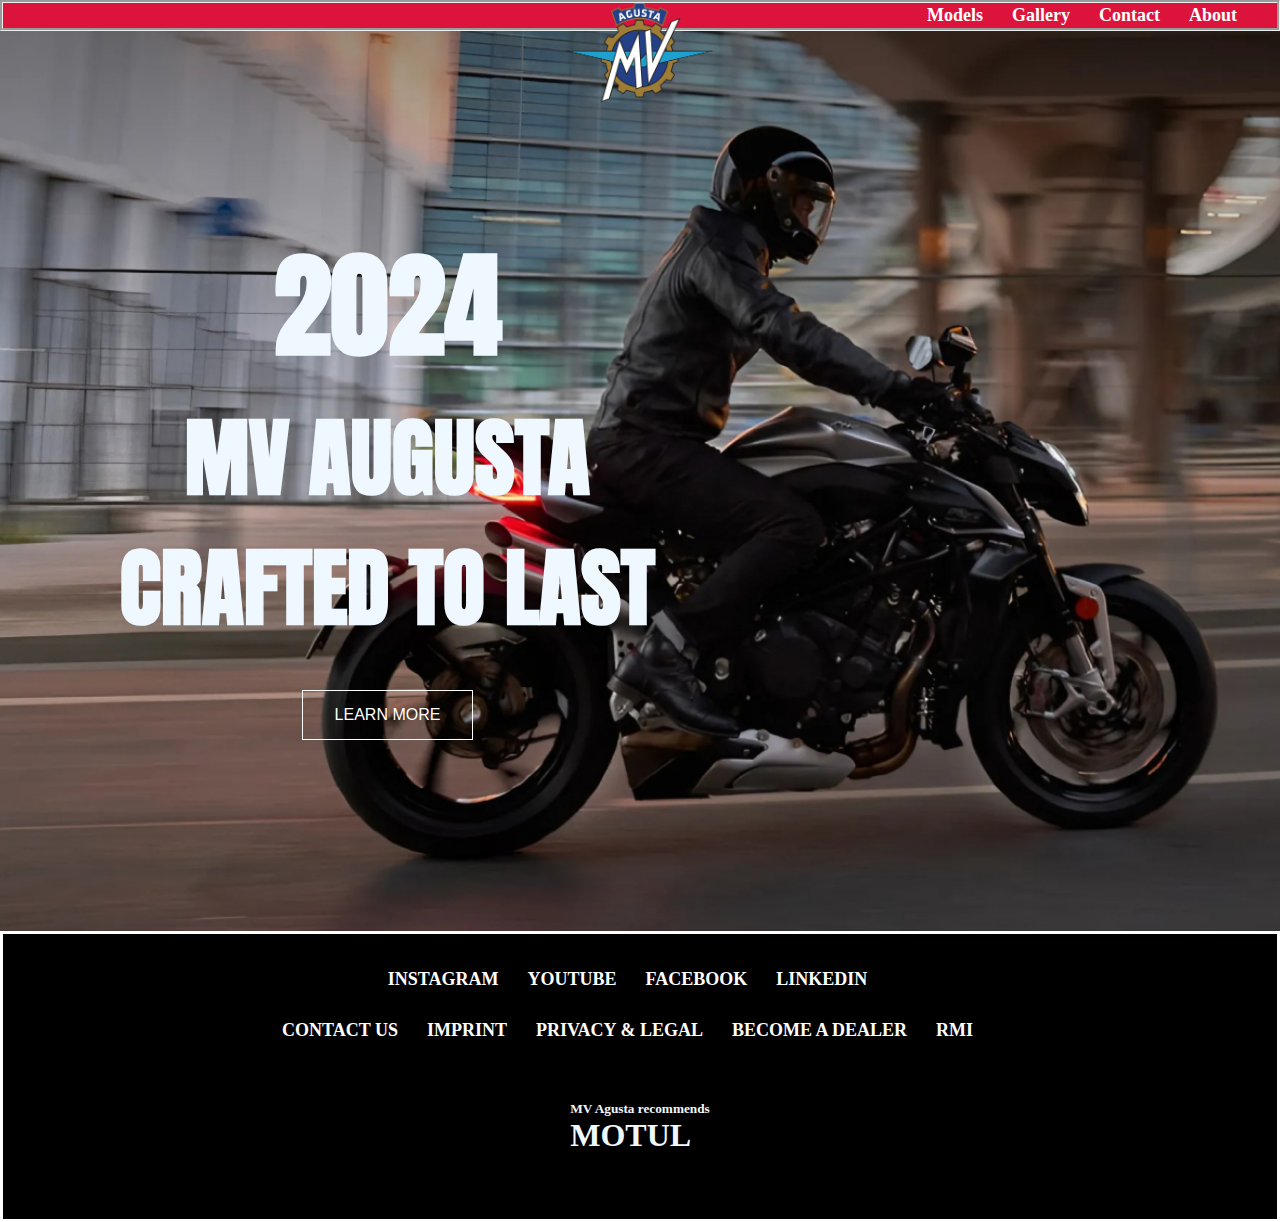
<file: index.html>
<!DOCTYPE html>
<html>
  <head>
    <meta charset="utf-8" />
    <meta name="viewport" content="width=device-width, initial-scale=1" />
    <title>MV Augusta</title>
    <link rel="stylesheet" type="text/css" href="style.css" />
  </head>

  <body>
    <nav class="navbar">
      <div class="logo">
        <a href="index.html"
          ><img
            src="MV_Agusta_Logo.svg.png"
            alt="Augusta logo"
            width="75px"
            height="50px"
        /></a>
      </div>
      <div class="navdiv">
        <div></div>
        <ul>
          <li><a href="Models.html">Models</a></li>
          <li><a href="Gallery.html">Gallery</a></li>
          <li><a href="contact.html">Contact</a></li>
          <li><a href="About.html">About</a></li>
        </ul>
      </div>
    </nav>

    <div class="container">
      <div class="background-image">
        <div class="text-column">
          <div class="text-content">
            <h1>2024</h1>
            <h2>MV AUGUSTA</h2>
            <h2>CRAFTED TO LAST</h2>
            <button class="styled-button">LEARN MORE</button>
          </div>
        </div>
      </div>
    </div>

    <div class="footer-content">
      <div class="footer-links">
        <ul>
          <li>
            <a href="https://www.instagram.com/mvagustamotor"> INSTAGRAM</a>
          </li>
          <li>
            <a href="https://www.youtube.com/channel/UCGJ0cJav9lCQfwza2q8PKxg"
              >YOUTUBE</a
            >
          </li>
          <li><a href="https://facebook.com/mvagustamotor">FACEBOOK</a></li>
          <li>
            <a href="https://www.linkedin.com/company/mvagustamotor"
              >LINKEDIN</a
            >
          </li>
        </ul>
      </div>
      <div class="footer-bottom">
        <div class="footer_bottom-info">
          <ul>
            <li>
              <a href="https://support.mvagusta.com/hc/requests/new"
                >CONTACT US</a
              >
            </li>
            <li>
              <a href="https://www.mvagusta.com/us/en/imprint">IMPRINT</a>
            </li>
            <li>
              <a href="https://www.mvagusta.com/us/en/privacy-legal"
                >PRIVACY & LEGAL</a
              >
            </li>
            <li>
              <a href="https://www.mvagusta.com/us/en/become-a-dealer"
                >BECOME A DEALER</a
              >
            </li>
            <li><a href="https://www.mvagusta.com/us/en/rmi">RMI</a></li>
          </ul>
        </div>
      </div>

      <div class="footer-last">
        <div class="footer_last-info">
          <h5>MV Agusta recommends</h5>
          <h1>MOTUL</h1>
        </div>
      </div>
    </div>
  </body>
</html>
</file>
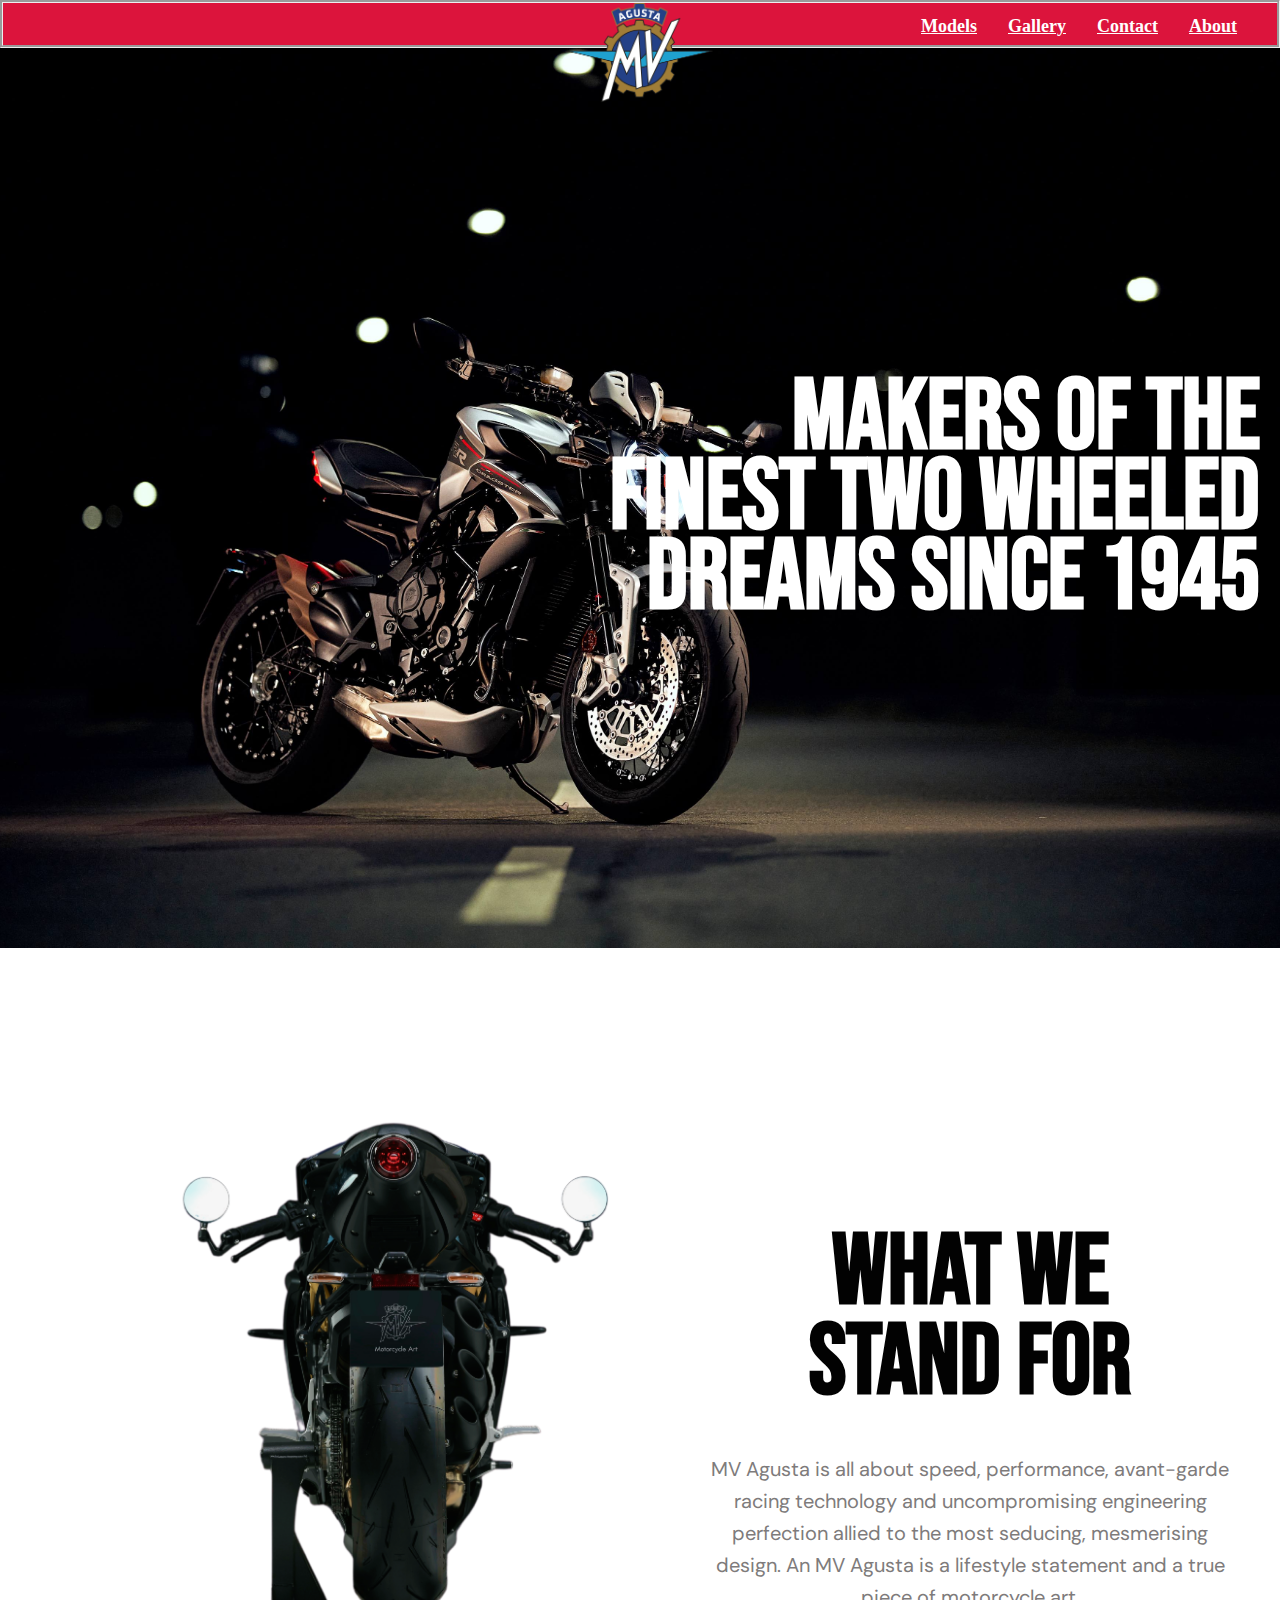
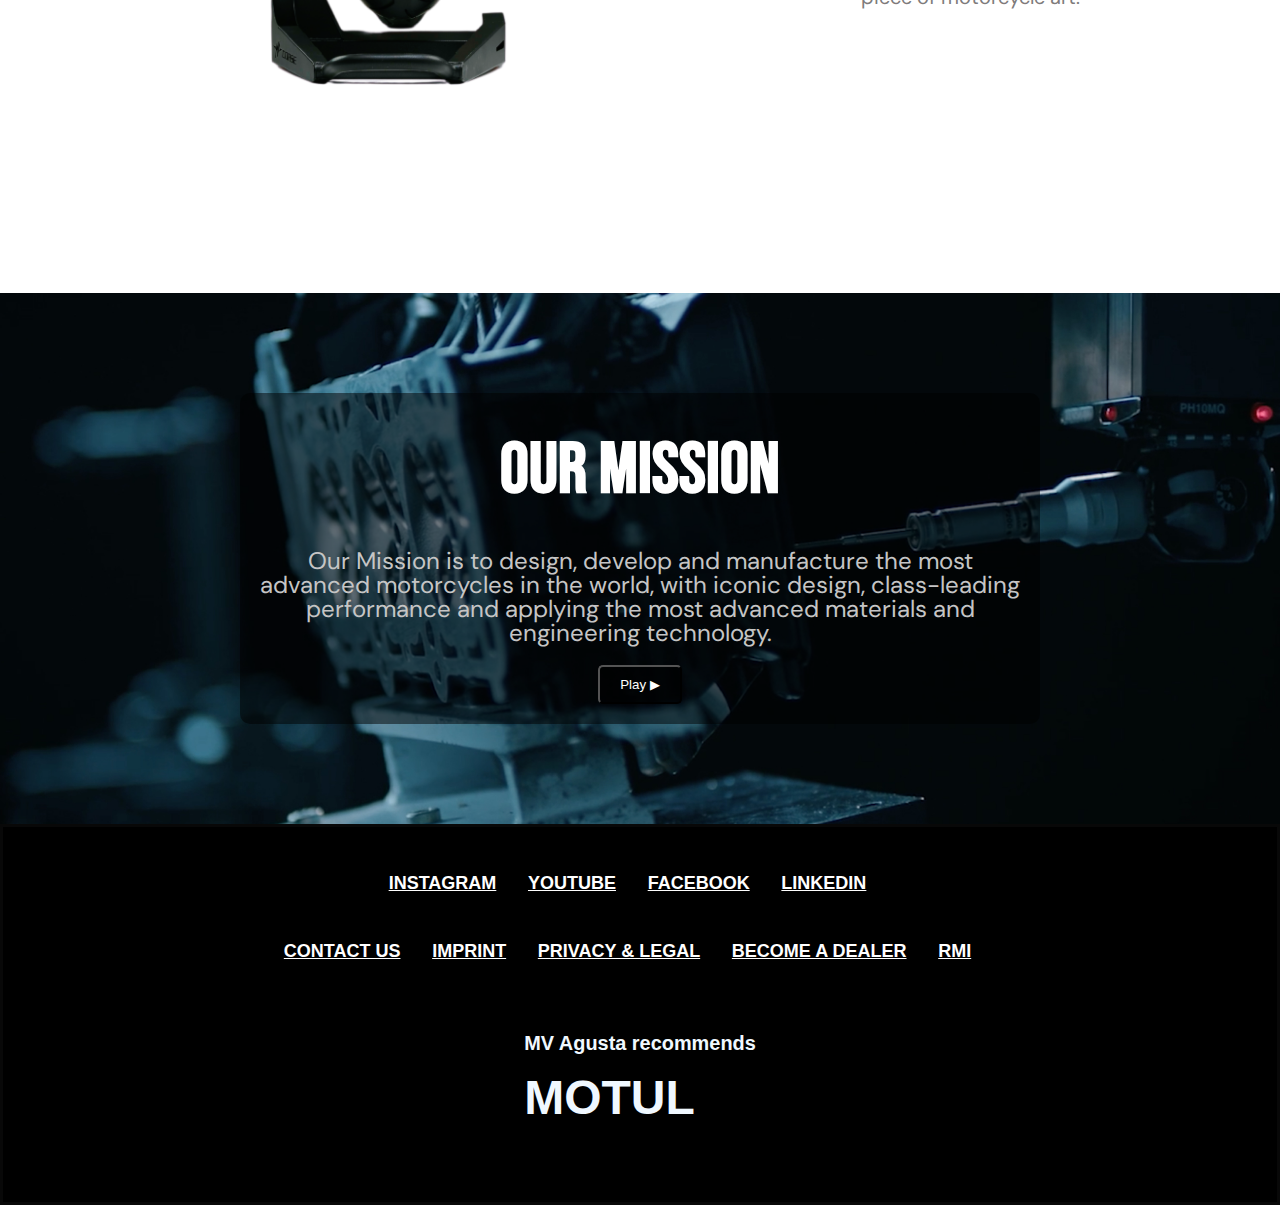
<file: About.html>
<!DOCTYPE html>
<html lang="en">
<head>
    <meta charset="UTF-8">
    <meta name="viewport" content="width=device-width, initial-scale=1.0">
    <title>About Us - MV Augusta</title>
    <!-- Linking Google Fonts -->
    <link rel="preconnect" href="https://fonts.googleapis.com">
    <link rel="preconnect" href="https://fonts.gstatic.com" crossorigin>
    <link href="https://fonts.googleapis.com/css2?family=Bebas+Neue&family=DM+Sans:ital,opsz,wght@0,9..40,100..1000;1,9..40,100..1000&display=swap" rel="stylesheet">
    <!-- Linking your custom CSS file -->
    <link rel="stylesheet" href="style4.css">
</head> 
<body>

  <nav class="navbar">
    <div class="logo">
      <a href="index.html"
        ><img
          src="MV_Agusta_Logo.svg.png"
          alt="Augusta logo"
          width="75px"
          height="50px"
      /></a>
    </div>
    <div class="navdiv">
      <div></div>
      <ul>
        <li><a href="Models.html">Models</a></li>
        <li><a href="Gallery.html">Gallery</a></li>
        <li><a href="contact.html">Contact</a></li>
        <li><a href="About.html">About</a></li>
      </ul>
    </div>
  </nav>
    <div id="header">
        <div class="header-text">
            <h1>MAKERS OF THE <br>FINEST TWO WHEELED<br> DREAMS SINCE 1945</h1>
        </div>
    </div>

    <!-- About Section -->
    <div id="about">
        <div class="container">
            <div class="row">
                <div class="about-col-1">
                    <img src="images/stand.png" alt="Motorcycle Stand">
                </div>
                <div class="about-col-2">
                    <h1>WHAT WE <br>STAND FOR</h1><br>
                    <p>MV Agusta is all about speed, performance, avant-garde racing technology and uncompromising engineering perfection allied to the most seducing, mesmerising design. An MV Agusta is a lifestyle statement and a true piece of motorcycle art.</p>
                </div>
            </div>
        </div>
    </div>

    <!-- Mission Section -->
    <section class="mission-section">
        <div class="mission-content">
            <h2>Our Mission</h2>
            <p>Our Mission is to design, develop and manufacture the most advanced motorcycles in the world, with iconic design, class-leading performance and applying the most advanced materials and engineering technology.</p>
            <!-- Custom Play Button -->
            <button id="play-video-btn" class="watch-video-button">Play ▶</button>
            <!-- Vimeo Embed Code (Initially Hidden) -->
            <div id="vimeo-player" style="display: none;">
                <iframe src="https://player.vimeo.com/video/539140295" width="640" height="360" frameborder="0" allow="autoplay; fullscreen" allowfullscreen></iframe>
            </div>
        </div>
    </section>

    <div class="footer-content">
      <div class="footer-links">
        <ul>
          <li>
            <a href="https://www.instagram.com/mvagustamotor"> INSTAGRAM</a>
          </li>
          <li>
            <a href="https://www.youtube.com/channel/UCGJ0cJav9lCQfwza2q8PKxg"
              >YOUTUBE</a
            >
          </li>
          <li><a href="https://facebook.com/mvagustamotor">FACEBOOK</a></li>
          <li>
            <a href="https://www.linkedin.com/company/mvagustamotor"
              >LINKEDIN</a
            >
          </li>
        </ul>
      </div>
      <div class="footer-bottom">
        <div class="footer_bottom-info">
          <ul>
            <li>
              <a href="https://support.mvagusta.com/hc/requests/new"
                >CONTACT US</a
              >
            </li>
            <li>
              <a href="https://www.mvagusta.com/us/en/imprint">IMPRINT</a>
            </li>
            <li>
              <a href="https://www.mvagusta.com/us/en/privacy-legal"
                >PRIVACY & LEGAL</a
              >
            </li>
            <li>
              <a href="https://www.mvagusta.com/us/en/become-a-dealer"
                >BECOME A DEALER</a
              >
            </li>
            <li><a href="https://www.mvagusta.com/us/en/rmi">RMI</a></li>
          </ul>
        </div>
      </div>

      <div class="footer-last">
        <div class="footer_last-info">
          <h5>MV Agusta recommends</h5>
          <h1>MOTUL</h1>
        </div>
      </div>
    </div>

    <!-- Linking your JavaScript file -->
    <script src="script.js"></script>
</body>
</html>
</file>
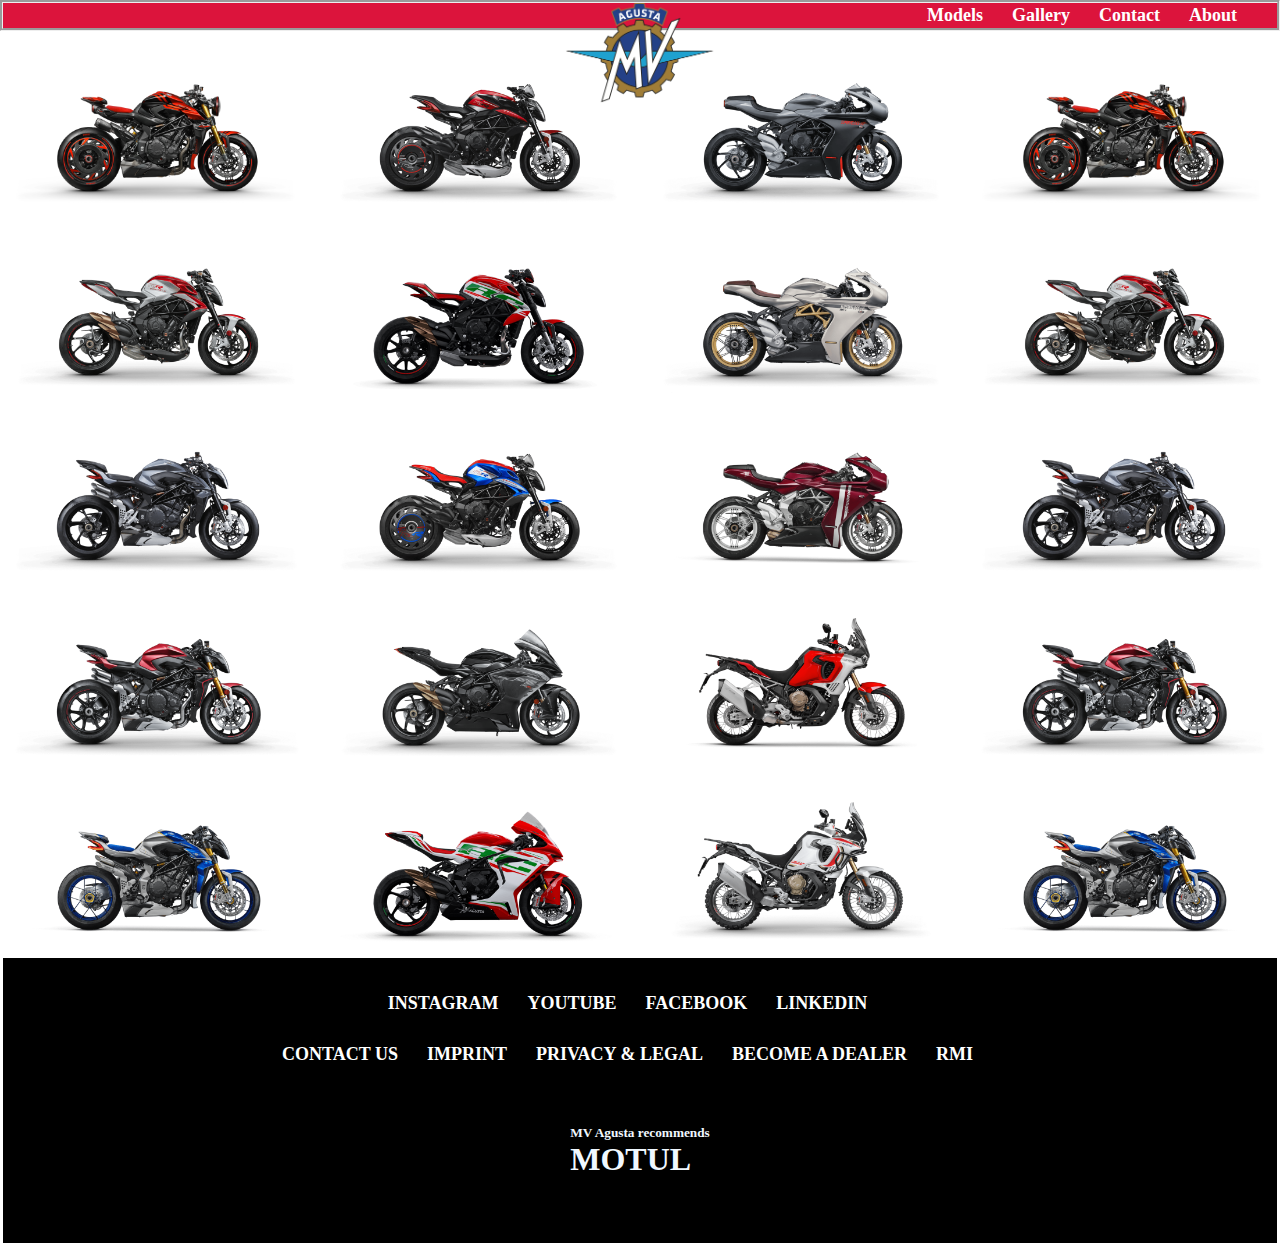
<file: Gallery.html>
<!DOCTYPE html>
<html lang="en">
  <head>
    <meta charset="UTF-8" />
    <meta name="viewport" content="width=device-width, initial-scale=1.0" />
    <title>Gallery - MV Agusta</title>
    <link rel="stylesheet" href="style.css" />
  </head>
  <body>
    <nav class="navbar">
      <div class="logo">
        <a href="index.html"
          ><img
            src="MV_Agusta_Logo.svg.png"
            alt="Augusta logo"
            width="75px"
            height="50px"
        /></a>
      </div>
      <div class="navdiv">
        <div></div>
        <ul>
          <li><a href="Models.html">Models</a></li>
          <li><a href="Gallery.html">Gallery</a></li>
          <li><a href="contact.html">Contact</a></li>
          <li><a href="About.html">About</a></li>
        </ul>
      </div>
    </nav>

 
    <div class="row">
      <div class="column">
        <img src="gallery/1.png" >
        <img src="gallery/2.webp" >
        <img src="gallery/3.png" >
        <img src="gallery/4.webp" >
        <img src="gallery/5.webp" >
      </div>

      <div class="column">
        <img src="gallery/6.webp">
        <img src="gallery/7.webp">
        <img src="gallery/8.webp">
        <img src="gallery/9.png">
        <img src="gallery/10.webp">
      </div>

      <div class="column">
        <img src="gallery/11.png">
        <img src="gallery/12.webp">
        <img src="gallery/13.webp">
        <img src="gallery/14.webp">
        <img src="gallery/15.webp">
      </div>

      <div class="column">
        <img src="gallery/1.png" >
        <img src="gallery/2.webp" >
        <img src="gallery/3.png" >
        <img src="gallery/4.webp" >
        <img src="gallery/5.webp" >
      </div>
    </div>
    <div class="footer-content">
      <div class="footer-links">
        <ul>
          <li>
            <a href="https://www.instagram.com/mvagustamotor"> INSTAGRAM</a>
          </li>
          <li>
            <a href="https://www.youtube.com/channel/UCGJ0cJav9lCQfwza2q8PKxg"
              >YOUTUBE</a
            >
          </li>
          <li><a href="https://facebook.com/mvagustamotor">FACEBOOK</a></li>
          <li>
            <a href="https://www.linkedin.com/company/mvagustamotor"
              >LINKEDIN</a
            >
          </li>
        </ul>
      </div>
      <div class="footer-bottom">
        <div class="footer_bottom-info">
          <ul>
            <li>
              <a href="https://support.mvagusta.com/hc/requests/new"
                >CONTACT US</a
              >
            </li>
            <li>
              <a href="https://www.mvagusta.com/us/en/imprint">IMPRINT</a>
            </li>
            <li>
              <a href="https://www.mvagusta.com/us/en/privacy-legal"
                >PRIVACY & LEGAL</a
              >
            </li>
            <li>
              <a href="https://www.mvagusta.com/us/en/become-a-dealer"
                >BECOME A DEALER</a
              >
            </li>
            <li><a href="https://www.mvagusta.com/us/en/rmi">RMI</a></li>
          </ul>
        </div>
      </div>

      <div class="footer-last">
        <div class="footer_last-info">
          <h5>MV Agusta recommends</h5>
          <h1>MOTUL</h1>
        </div>
      </div>
    </div>

  </body>
</html>
</file>
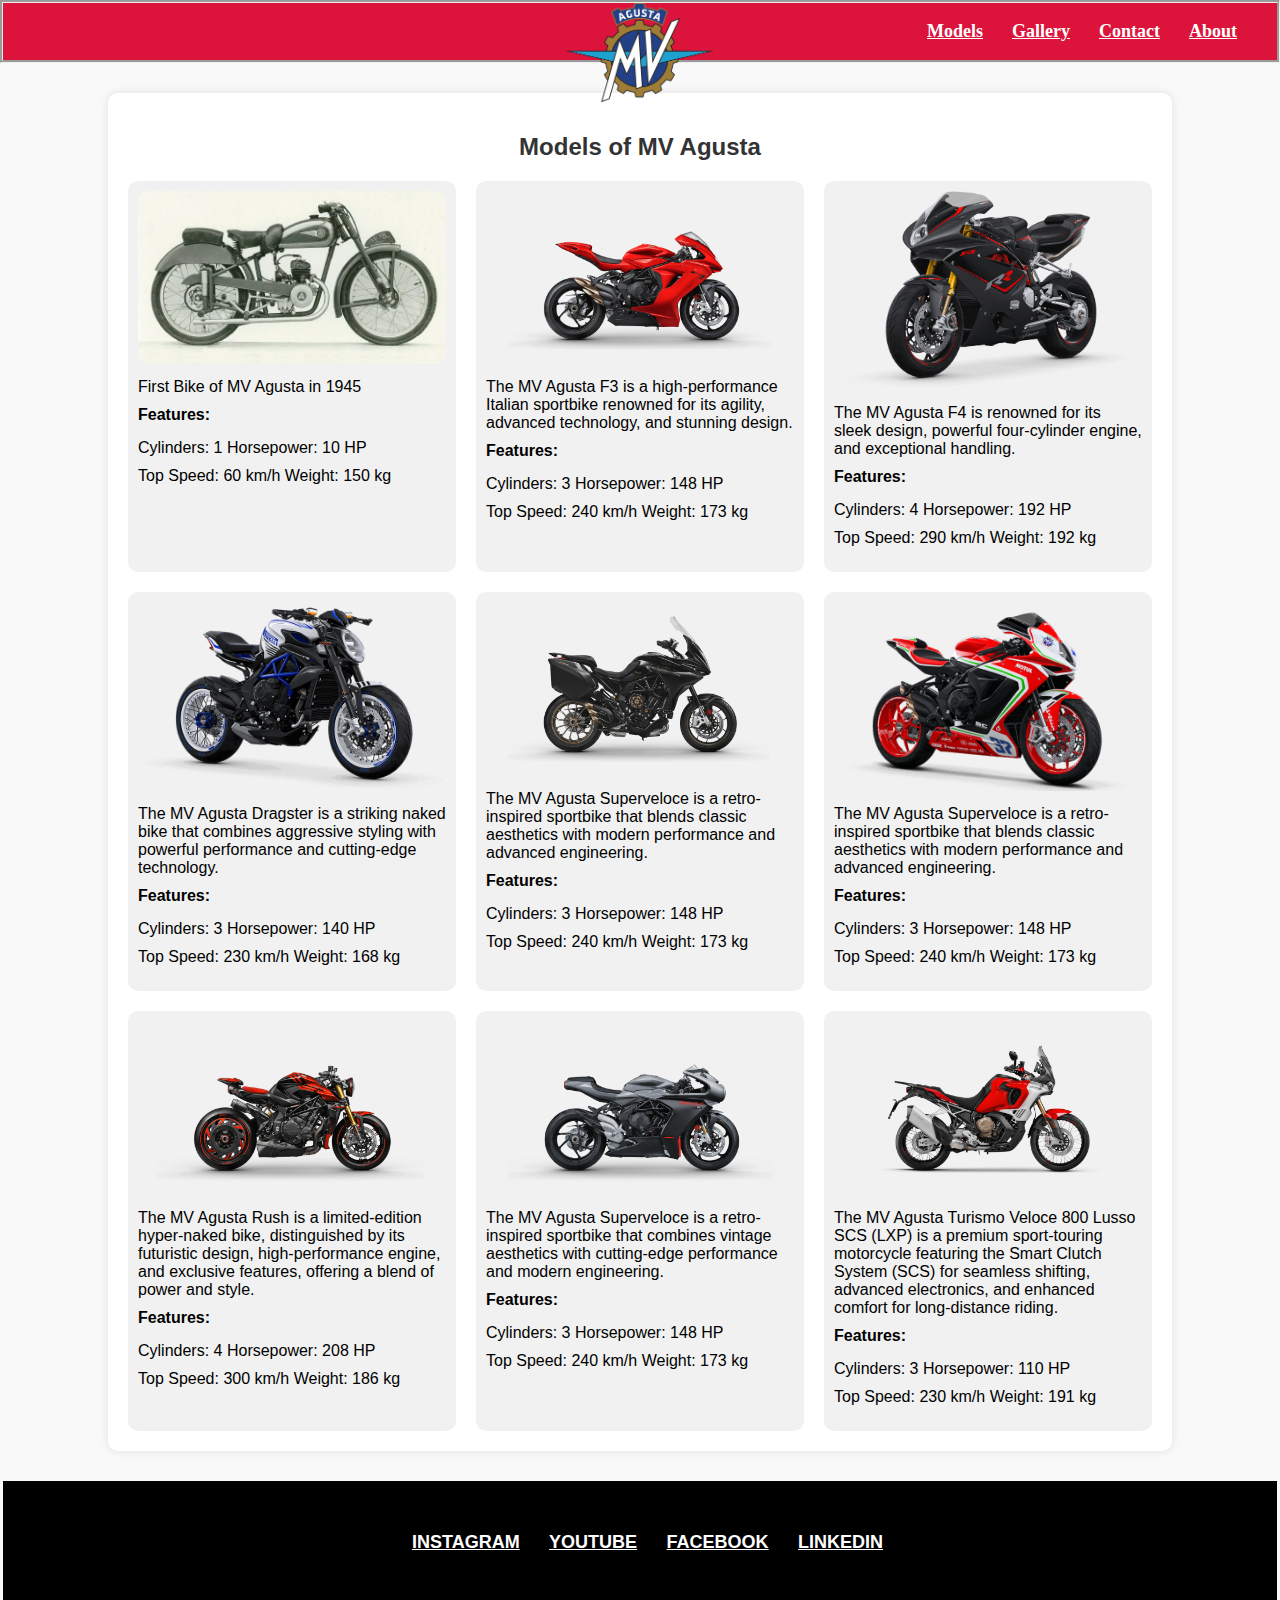
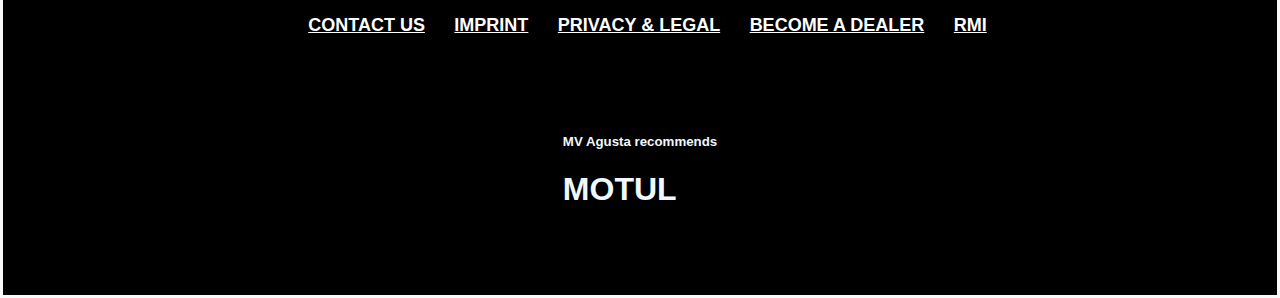
<file: Models.html>
<!DOCTYPE html>
<html>
  <head>
    <meta charset="utf-8" />
    <meta name="viewport" content="width=device-width, initial-scale=1" />
    <title>MV Augusta</title>
    <link rel="stylesheet" type="text/css" href="style1.css" />
  </head>

  <body>
    <nav class="navbar">
      <div class="logo">
        <a href="index.html"
          ><img
            src="MV_Agusta_Logo.svg.png"
            alt="Augusta logo"
            width="75px"
            height="50px"
        /></a>
      </div>
      <div class="navdiv">
        <div></div>
        <ul>
          <li><a href="Models.html">Models</a></li>
          <li><a href="Gallery.html">Gallery</a></li>
          <li><a href="contact.html">Contact</a></li>
          <li><a href="About.html">About</a></li>
        </ul>
      </div>
    </nav>

    <main>
      <section class="gallery">
          <h2>Models of MV Agusta</h2>
          <div class="grid-container">
              <div class="grid-item">
                  <img class="gallery-img" src="../ModelsGallery/firstbike.webp" alt="MV">
                  <p>First Bike of MV Agusta in 1945</p>
                  <p><strong>Features:</strong></p>
                  <ul>
                      <li>Cylinders: 1</li>
                      <li>Horsepower: 10 HP</li>
                      <li>Top Speed: 60 km/h</li>
                      <li>Weight: 150 kg</li>
                  </ul>
              </div>
              <div class="grid-item">
                  <img class="gallery-img" src="../ModelsGallery/f3red.png" alt="MV">
                  <p>The MV Agusta F3 is a high-performance Italian sportbike renowned for its agility, advanced technology, and stunning design.</p>
                  <p><strong>Features:</strong></p>
                  <ul>
                      <li>Cylinders: 3</li>
                      <li>Horsepower: 148 HP</li>
                      <li>Top Speed: 240 km/h</li>
                      <li>Weight: 173 kg</li>
                  </ul>
              </div>
              <div class="grid-item">
                  <img class="gallery-img" src="../ModelsGallery/f41.png" alt="MV">
                  <p>The MV Agusta F4 is renowned for its sleek design, powerful four-cylinder engine, and exceptional handling.</p>
                  <p><strong>Features:</strong></p>
                  <ul>
                      <li>Cylinders: 4</li>
                      <li>Horsepower: 192 HP</li>
                      <li>Top Speed: 290 km/h</li>
                      <li>Weight: 192 kg</li>
                  </ul>
              </div>
              <div class="grid-item">
                  <img class="gallery-img" src="../ModelsGallery/dragsterpirelli.png" alt="MV">
                  <p>The MV Agusta Dragster is a striking naked bike that combines aggressive styling with powerful performance and cutting-edge technology.</p>
                  <p><strong>Features:</strong></p>
                  <ul>
                      <li>Cylinders: 3</li>
                      <li>Horsepower: 140 HP</li>
                      <li>Top Speed: 230 km/h</li>
                      <li>Weight: 168 kg</li>
                  </ul>
              </div>
              <div class="grid-item">
                  <img class="gallery-img" src="../ModelsGallery/turismo.png" alt="MV">
                  <p>The MV Agusta Superveloce is a retro-inspired sportbike that blends classic aesthetics with modern performance and advanced engineering.</p>
                  <p><strong>Features:</strong></p>
                  <ul>
                      <li>Cylinders: 3</li>
                      <li>Horsepower: 148 HP</li>
                      <li>Top Speed: 240 km/h</li>
                      <li>Weight: 173 kg</li>
                  </ul>
              </div>
              <div class="grid-item">
                  <img class="gallery-img" src="../ModelsGallery/f3raceedition.png" alt="MV">
                  <p>The MV Agusta Superveloce is a retro-inspired sportbike that blends classic aesthetics with modern performance and advanced engineering.</p>
                  <p><strong>Features:</strong></p>
                  <ul>
                      <li>Cylinders: 3</li>
                      <li>Horsepower: 148 HP</li>
                      <li>Top Speed: 240 km/h</li>
                      <li>Weight: 173 kg</li>
                  </ul>
              </div>
              <div class="grid-item">
                  <img class="gallery-img" src="../ModelsGallery/rush.webp" alt="MV">
                  <p>The MV Agusta Rush is a limited-edition hyper-naked bike, distinguished by its futuristic design, high-performance engine, and exclusive features, offering a blend of power and style.</p>
                  <p><strong>Features:</strong></p>
                  <ul>
                      <li>Cylinders: 4</li>
                      <li>Horsepower: 208 HP</li>
                      <li>Top Speed: 300 km/h</li>
                      <li>Weight: 186 kg</li>
                  </ul>
              </div>
              <div class="grid-item">
                  <img class="gallery-img" src="../ModelsGallery/veloce.png" alt="MV">
                  <p>The MV Agusta Superveloce is a retro-inspired sportbike that combines vintage aesthetics with cutting-edge performance and modern engineering.</p>
                  <p><strong>Features:</strong></p>
                  <ul>
                      <li>Cylinders: 3</li>
                      <li>Horsepower: 148 HP</li>
                      <li>Top Speed: 240 km/h</li>
                      <li>Weight: 173 kg</li>
                  </ul>
              </div>
              <div class="grid-item">
                  <img class="gallery-img" src="../ModelsGallery/enduro.webp" alt="MV">
                  <p>The MV Agusta Turismo Veloce 800 Lusso SCS (LXP) is a premium sport-touring motorcycle featuring the Smart Clutch System (SCS) for seamless shifting, advanced electronics, and enhanced comfort for long-distance riding.</p>
                  <p><strong>Features:</strong></p>
                  <ul>
                      <li>Cylinders: 3</li>
                      <li>Horsepower: 110 HP</li>
                      <li>Top Speed: 230 km/h</li>
                      <li>Weight: 191 kg</li>
                  </ul>
              </div>
          </div>
      </section>
  </main>

  <div class="footer-content">
    <div class="footer-links">
      <ul>
        <li>
          <a href="https://www.instagram.com/mvagustamotor"> INSTAGRAM</a>
        </li>
        <li>
          <a href="https://www.youtube.com/channel/UCGJ0cJav9lCQfwza2q8PKxg"
            >YOUTUBE</a
          >
        </li>
        <li><a href="https://facebook.com/mvagustamotor">FACEBOOK</a></li>
        <li>
          <a href="https://www.linkedin.com/company/mvagustamotor"
            >LINKEDIN</a
          >
        </li>
      </ul>
    </div>
    <div class="footer-bottom">
      <div class="footer_bottom-info">
        <ul>
          <li>
            <a href="https://support.mvagusta.com/hc/requests/new"
              >CONTACT US</a
            >
          </li>
          <li>
            <a href="https://www.mvagusta.com/us/en/imprint">IMPRINT</a>
          </li>
          <li>
            <a href="https://www.mvagusta.com/us/en/privacy-legal"
              >PRIVACY & LEGAL</a
            >
          </li>
          <li>
            <a href="https://www.mvagusta.com/us/en/become-a-dealer"
              >BECOME A DEALER</a
            >
          </li>
          <li><a href="https://www.mvagusta.com/us/en/rmi">RMI</a></li>
        </ul>
      </div>
    </div>

    <div class="footer-last">
      <div class="footer_last-info">
        <h5>MV Agusta recommends</h5>
        <h1>MOTUL</h1>
      </div>
    </div>
  </div>

    </body>
  </html>
</file>
<file: style.css>
@import url("https://fonts.googleapis.com/css2?family=Anton&family=Anton+SC&display=swap");
* {
  text-decoration: none;
}

*,
*::before,
*::after {
  box-sizing: border-box;
  padding: 0;
  margin: 0;
}
body {
  overflow-x: hidden;
}

.navbar {
  background: crimson;
  font-family: Sharp Grotesk;
  border-style: groove;
  padding-right: 15px;
  padding-left: 15px;
}

.navdiv {
  display: flex;
  align-items: center;
  justify-content: space-between;
  padding: 2px 0;
}

.logo img {
  width: 150px;
  height: 100px;
  justify-content: center;
}

.logo a {
  font-size: 35px;
  font-weight: 600;
  color: red;
}

li {
  list-style: none;
  display: inline-block;
}

li a {
  color: white;
  font-size: 18px;
  font-weight: bold;
  margin-right: 25px;
}

.logo {
  position: absolute;
  left: 50%;
  transform: translateX(-50%);
  z-index: 1;
}

.container {
  display: flex;
  width: 100%;
  height: 100vh;
  z-index: 0; /* Full viewport height */
}

.background-image {
  flex: 1;
  position: relative;
  background-image: url("Hero1.jpg");
  background-size: cover;
  background-position: center;
  background-repeat: no-repeat;
}

.text-column {
  flex: 1;
  display: flex;
  align-items: center;
  justify-content: flex-START; /* Aligns content to the left */
  padding: 120px;
  text-align: left;
  height: 100%; /* Ensure the column takes the full height */
}

.text-content {
  color: aliceblue;
  text-align: center;
  font-family: "Anton", sans-serif;
  font-style: normal;
  font-weight: 400;
  font-size: 4.5vw;
}

/* Styles for the button container */
.button-container {
  display: flex;
  justify-content: center;
  align-items: center;
  height: 100vh; /* Full viewport height */
}

/* Styles for the button */
.styled-button {
  background-color: transparent; /* Green background */
  border: 1px solid WHITE; /* Remove border */
  color: WHITE; /* White text */
  padding: 15px 32px; /* Some padding */
  text-align: center; /* Center the text */
  text-decoration: none; /* Remove underline */
  display: inline-block; /* Inline block element */
  font-size: 16px; /* Set font size */
  margin: 4px 2px; /* Some margin */
  cursor: pointer; /* Pointer cursor on hover */
  transition: background-color 0.3s; /* Smooth transition for hover effect */
}

/* Hover effect for the button */
.styled-button:hover {
  background-color: black;
  color: white;
}
.footer-content {
  display: flex;
  flex-direction: column;
  align-items: center;
  justify-content: space-around;
  flex-wrap: wrap;
  background-color: black;
  color: aliceblue;
  padding: 35px;
  margin: 3px;
}

.footer-last,
.footer-bottom {
  padding: 25px;
  margin: 5px;
}

/* contact portion */

.maincontent {
  display: flex;
  align-items: center;
  justify-content: center;
  padding: 5%;
  margin-bottom: auto;
  background-color: powderblue;
}

main h1 {
  font-size: 2em;
  color: black;
  margin-bottom: 20px;
}

form {
  display: inline-block;
  text-align: left;
  max-width: 400px;
  width: 100%;
}

label {
  display: inline-flex;
  margin-top: 10px;
  font-weight: bold;
}

label[for="terms"] {
  display: flex;
  align-items: center;
  margin-bottom: 20px;
}

input[type="checkbox"] {
  margin-right: 10px;
}

input[type="text"],
input[type="tel"],
select {
  width: 100%;
  padding: 8px;
  margin-top: 5px;
  margin-bottom: 15px;
  border: 1px solid #ccc;
  border-radius: 4px;
  box-sizing: border-box;
}

input[type="submit"] {
  width: 100%;
  background-color: crimson;
  color: white;
  padding: 10px;
  border: none;
  border-radius: 4px;
  cursor: pointer;
  font-size: 1em;
}

input[type="submit"]:hover {
  background-color: #f31818;
}

/* Style for footer */
footer {
  padding: 10px;
  text-align: center;
  background-color: black;
  color: #fff;
  position: fixed;
  width: 100%;
  bottom: 0;
}

/* Gallery */

.row {
  display: flex;
  flex-wrap: wrap;
  margin: 0 -4px;
  background-attachment: fixed;
  background-color: (#ffffff);
}

.column {
  flex: 25%;
  max-width: 25%;
  padding: 0 4px;
}

.column img {
  margin-top: 8px;
  vertical-align: middle;
  width: 100%;
  height: auto;
}

/* Responsive layout - makes a two column-layout instead of four columns */
@media (max-width: 800px) {
  .column {
    flex: 50%;
    max-width: 50%;
  }
}

/* Responsive layout - makes the two columns stack on top of each other instead of next to each other */
@media (max-width: 600px) {
  .column {
    flex: 100%;
    max-width: 100%;
  }
}

/* Models CSS */

/* Style for the body */
</file>
<file: style4.css>
* {
  margin: 0;
  padding: 0;
  box-sizing: border-box;
}

body {
  background: #080808;
  color: #fff;
  font-family: 'Roboto', sans-serif;
  font-size: x-large;
  line-height: 1.6;
}


.navbar {
  background: crimson;
  font-family: Sharp Grotesk;
  border-style: groove;
  padding-right: 15px;
  padding-left: 15px;
}

.navdiv {
  display: flex;
  align-items: center;
  justify-content: space-between;
  padding: 2px 0;
}

.logo img {
  width: 150px;
  height: 100px;
  justify-content: center;
}

.logo a {
  font-size: 35px;
  font-weight: 600;
  color: red;
}

li {
  list-style: none;
  display: inline-block;
}

li a {
  color: white;
  font-size: 18px;
  font-weight: bold;
  margin-right: 25px;
}

.logo {
  position: absolute;
  left: 50%;
  transform: translateX(-50%);
  z-index: 1;
}


#header {
  width: 100%;
  height: 100vh;
  background-image: url(./images/bg.jpg);
  background-size: cover;
  background-position: center;
  display: flex;
  align-items: center;
  justify-content: flex-end;
  padding: 0 20px;
  text-align: right;
}

.header-text {
  font-family: 'Bebas Neue', sans-serif;
  text-transform: uppercase;
  font-size: 50px;
  margin: 0;
  line-height: 0.8;
}

/* About Section */
#about {
  background-color: #fff;
  font-family: 'Bebas Neue', sans-serif;
  padding: 80px 20px;
  color: #020202;
  display: flex;
  flex-direction: column;
  align-items: center;
}

.container {
  max-width: 1200px;
  width: 100%;
  margin: 0 auto;
}

.row {
  display: flex;
  justify-content: space-between;
  flex-wrap: wrap;
  width: 100%;
}

.about-col-1 {
  flex-basis: 45%;
  margin: 20px 0;
}

.about-col-2 {
  flex-basis: 45%;
  margin: 200px 0;
  line-height: 0.9;
  font-size: 50px;
  text-align: center;
}

.about-col-1 img {
  width: 130%;
  height: auto;
  border-radius: 8px;
}

p {
  font-size: 20px;
  font-family: 'DM Sans', serif;
  color: #7e7b7b;
  line-height: 1.6;
}

/* Mission Section */
.mission-section {
  position: relative;
  background-image: url('./images/mission.jpg'); /* Replace with your background image URL */
  background-size: cover;
  background-position: center;
  text-align: center;
  color: #fff; /* Text color for contrast */
  padding: 100px 0; /* Adjust padding as needed */
}

.mission-content {
  max-width: 800px;
  margin: 0 auto;
  padding: 20px;
  background-color: rgba(0, 0, 0, 0.5); /* Semi-transparent background */
  border-radius: 10px;
}

.mission-content h2 {
  font-family: 'Bebas Neue', sans-serif;
  font-size: 3em;
  margin-bottom: 20px;
}

.mission-content p {
  font-size: 1em;
  line-height: 1;
  color: #c5c5c5;
}

.watch-video-button {
  display: inline-block;
  padding: 10px 20px;
  margin-top: 20px;
  background-color: rgba(0, 0, 0, 0.5); /* Button background color */
  color: #fff;
  text-decoration: none;
  border-radius: 5px;
  transition: background-color 0.3s ease;
}

.watch-video-button:hover {
  background-color: #d51b1b; /* Darker shade on hover */
}




.footer-content {
  display: flex;
  flex-direction: column;
  align-items: center;
  justify-content: space-around;
  flex-wrap: wrap;
  background-color: black;
  color: aliceblue;
  padding: 35px;
  margin: 3px;
}

.footer-last,
.footer-bottom {
  padding: 25px;
  margin: 5px;
}
</file>
<file: style1.css>
/* General styles */
body {
    font-family: 'Roboto', sans-serif;
    margin: 0;
    padding: 0;
    background-color: #f9f9f9;
  }
  
  .navbar {
    background: crimson;
    font-family: Sharp Grotesk;
    border-style: groove;
    padding-right: 15px;
    padding-left: 15px;
  }
  
  .navdiv {
    display: flex;
    align-items: center;
    justify-content: space-between;
    padding: 2px 0;
  }
  
  .logo img {
    width: 150px;
    height: 100px;
    justify-content: center;
  }
  
  .logo a {
    font-size: 35px;
    font-weight: 600;
    color: red;
  }
  
  li {
    list-style: none;
    display: inline-block;
  }
  
  li a {
    color: white;
    font-size: 18px;
    font-weight: bold;
    margin-right: 25px;
  }
  
  .logo {
    position: absolute;
    left: 50%;
    transform: translateX(-50%);
    z-index: 1;
  }
  
  main {
    width: 80%;
    margin: 30px auto;
    padding: 20px;
    background-color: white;
    box-shadow: 0 0 10px rgba(0, 0, 0, 0.1);
    border-radius: 10px;
  }
  
  h2 {
    text-align: center;
    color: #333;
  }
  
  
  .grid-container {
    display: grid;
    grid-template-columns: repeat(auto-fit, minmax(300px, 1fr));
    gap: 20px;
  }
  
  .grid-item {
    background-color: #f1f1f1;
    padding: 10px;
    border-radius: 10px;
  }
  
  .grid-item img {
    max-width: 100%;
    border-radius: 10px;
  }
  
  .grid-item p {
    margin: 10px 0 0;
  }
  
  .grid-item ul {
    list-style-type: none;
    padding: 0;
    margin: 10px 0;
  }
  
  .grid-item ul li {
    margin: 5px 0;
  }
  
  
  /* Responsive layout - makes a one column-layout instead of a two-column layout */
  @media (max-width: 800px) {
    .flex-item {
      flex: 1 1 100%;
    }
  }
  
   
  
  
  /* Responsive layout - makes a one column-layout instead of a two-column layout */
  @media (max-width: 800px) {
  .flex-item {
    flex: 1 1 100%;
  }
  }
  
  
  
  

  
  /* Responsive design */
  @media (max-width: 768px) {
    main {
        width: 80%;
    }
  }
  
  @media (max-width: 480px) {
    main {
        width: 95%;
    }
}   
    .footer-content {
        display: flex;
        flex-direction: column;
        align-items: center;
        justify-content: space-around;
        flex-wrap: wrap;
        background-color: black;
        color: aliceblue;
        padding: 35px;
        margin: 3px;
      }
      
      .footer-last,
      .footer-bottom {
        padding: 25px;
        margin: 5px;
      }
</file>
